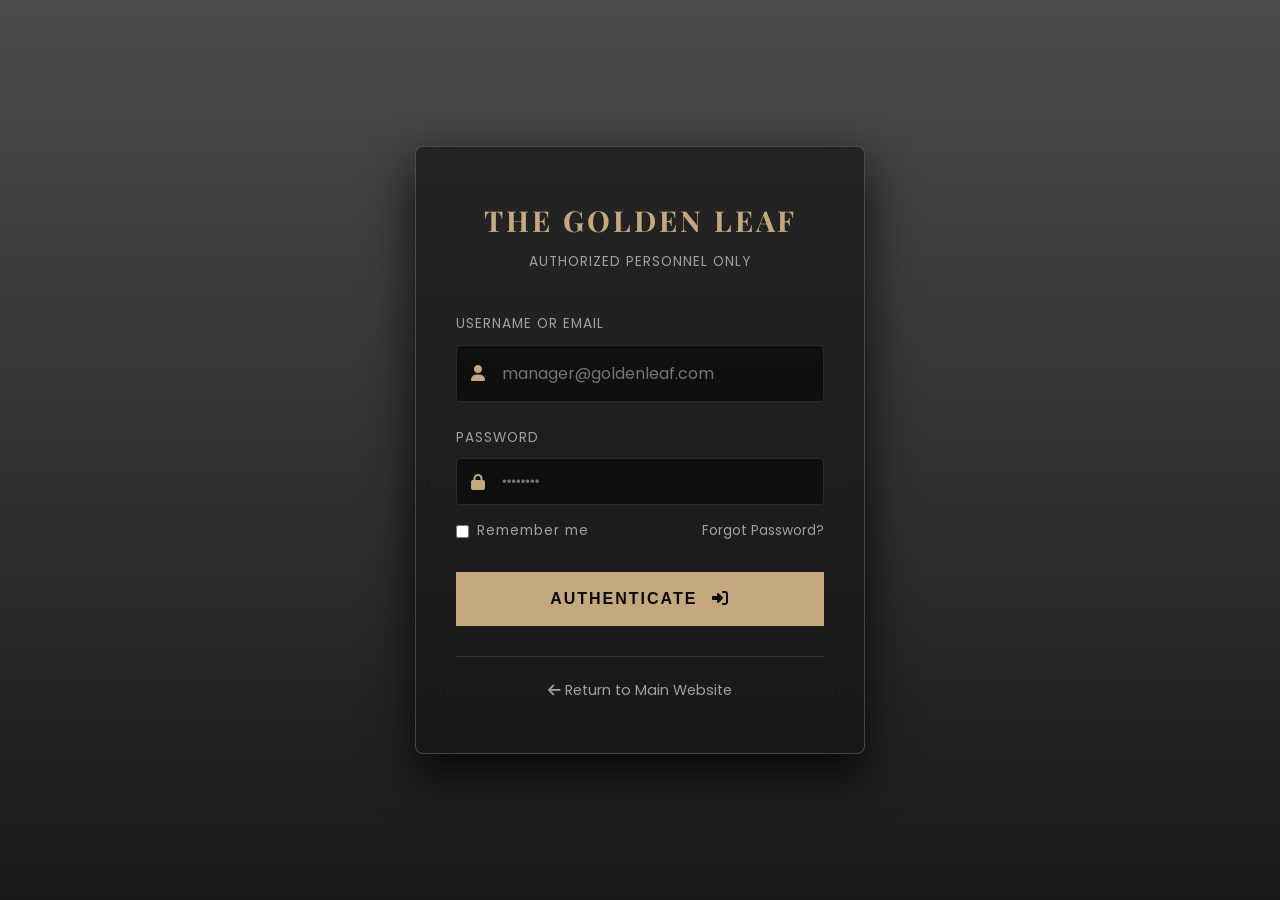
<file: pages/login.html>
<!DOCTYPE html>
<html lang="en">
<head>
    <meta charset="UTF-8">
    <meta name="viewport" content="width=device-width, initial-scale=1.0, maximum-scale=1.0, user-scalable=no">
    <title>Staff Portal Login | The Golden Leaf</title>
    
    <!-- Google Fonts & Icons -->
    <link href="https://fonts.googleapis.com/css2?family=Playfair+Display:wght@600;700&family=Poppins:wght@300;400;500;600&display=swap" rel="stylesheet">
    <link rel="stylesheet" href="https://cdnjs.cloudflare.com/ajax/libs/font-awesome/6.4.0/css/all.min.css">
    
    <!-- Shared Styles -->
    <link rel="stylesheet" href="../assets/css/style.css">
    <link rel="stylesheet" href="../assets/css/admin.css">
</head>
<body class="login-body">

    <div class="login-container">
        <div class="login-card">
            <div class="login-header">
                <h2>THE GOLDEN LEAF</h2>
                <p>Authorized Personnel Only</p>
            </div>
            
            <form id="adminLoginForm" class="login-form">
                <div class="form-group">
                    <label for="adminUsername">Username or Email</label>
                    <div class="input-with-icon">
                        <i class="fas fa-user"></i>
                        <input type="text" id="adminUsername" required placeholder="manager@goldenleaf.com">
                    </div>
                </div>
                
                <div class="form-group">
                    <label for="adminPassword">Password</label>
                    <div class="input-with-icon">
                        <i class="fas fa-lock"></i>
                        <input type="password" id="adminPassword" required placeholder="••••••••">
                    </div>
                </div>
                
                <div class="form-group login-options">
                    <label class="remember-me">
                        <input type="checkbox"> Remember me
                    </label>
                    <a href="#" class="forgot-password">Forgot Password?</a>
                </div>

                <button type="submit" class="btn-submit" id="loginBtn">
                    Authenticate <i class="fas fa-sign-in-alt" style="margin-left: 8px;"></i>
                </button>
            </form>
            
            <div class="login-footer">
                <a href="../index.html"><i class="fas fa-arrow-left"></i> Return to Main Website</a>
            </div>
        </div>
    </div>

    <!-- Mock Login Logic -->
    <script>
        document.addEventListener('DOMContentLoaded', () => {
            const loginForm = document.getElementById('adminLoginForm');
            const loginBtn = document.getElementById('loginBtn');

            loginForm.addEventListener('submit', (e) => {
                e.preventDefault();
                
                // Button loading state UX
                const originalText = loginBtn.innerHTML;
                loginBtn.innerHTML = '<i class="fas fa-circle-notch fa-spin"></i> Verifying...';
                loginBtn.style.opacity = '0.8';
                loginBtn.style.cursor = 'not-allowed';

                // Simulate network delay (1.5 seconds) for realism
                setTimeout(() => {
                    // Redirect to Admin Dashboard
                    window.location.href = 'admin.html';
                }, 1500);
            });
        });
    </script>
</body>
</html>
</file>
<file: assets/css/style.css>
/* --- CSS VARIABLES & THEME --- */
:root {
    --primary-gold: #c5a880;
    --primary-gold-hover: #d4b78f;
    --dark-bg: #0a0a0a;
    --surface-bg: #141414;
    --surface-light: #1e1e1e;
    --text-light: #f5f5f5;
    --text-muted: #a0a0a0;
    --border-color: #2a2a2a;
    --font-heading: 'Playfair Display', serif;
    --font-body: 'Poppins', sans-serif;
    --transition-fast: all 0.3s ease;
    --transition-smooth: all 0.5s cubic-bezier(0.4, 0, 0.2, 1);
    --shadow-premium: 0 10px 30px rgba(0, 0, 0, 0.5);
}

/* --- RESET & BASE --- */
*, 
*::before, 
*::after {
    margin: 0;
    padding: 0;
    box-sizing: border-box;
}

html {
    scroll-behavior: smooth;
    overflow-x: hidden;
}

body {
    font-family: var(--font-body);
    background-color: var(--dark-bg);
    color: var(--text-light);
    line-height: 1.6;
    overflow-x: hidden;
    width: 100%;
}

img {
    max-width: 100%;
    height: auto;
    display: block;
}

ul {
    list-style: none;
}

a {
    text-decoration: none;
    color: inherit;
}

/* --- UTILITIES --- */
.hidden {
    display: none !important;
}

.section-header {
    text-align: center;
    margin-bottom: 60px;
}

.section-header h2 {
    font-family: var(--font-heading);
    font-size: 3rem;
    color: var(--primary-gold);
    margin-bottom: 10px;
    font-weight: 700;
}

.section-header p {
    color: var(--text-muted);
    font-size: 1.1rem;
    letter-spacing: 1px;
    text-transform: uppercase;
}

/* --- BUTTONS --- */
.btn-primary {
    display: inline-block;
    background-color: var(--primary-gold);
    color: var(--dark-bg);
    padding: 14px 35px;
    font-weight: 600;
    text-transform: uppercase;
    font-size: 0.9rem;
    letter-spacing: 1.5px;
    border: 1px solid var(--primary-gold);
    transition: var(--transition-fast);
    cursor: pointer;
}

.btn-primary:hover {
    background-color: transparent;
    color: var(--primary-gold);
}

.btn-secondary {
    display: inline-block;
    background-color: transparent;
    color: var(--text-light);
    padding: 14px 35px;
    font-weight: 500;
    text-transform: uppercase;
    font-size: 0.9rem;
    letter-spacing: 1.5px;
    border: 1px solid var(--text-light);
    margin-right: 15px;
    transition: var(--transition-fast);
    cursor: pointer;
}

.btn-secondary:hover {
    background-color: var(--text-light);
    color: var(--dark-bg);
}

/* --- TOP AI BANNER --- */
.ai-top-banner {
    background-color: var(--surface-bg);
    text-align: center;
    padding: 8px 0;
    border-bottom: 1px solid var(--border-color);
    font-size: 0.85rem;
    color: var(--text-muted);
}

.btn-text {
    background: none;
    border: none;
    color: var(--primary-gold);
    font-family: inherit;
    font-weight: 600;
    cursor: pointer;
    margin-left: 10px;
    transition: var(--transition-fast);
}

.btn-text:hover {
    color: var(--primary-gold-hover);
    text-decoration: underline;
}

/* --- NAVBAR --- */
.navbar {
    position: sticky;
    top: 0;
    left: 0;
    width: 100%;
    display: flex;
    justify-content: space-between;
    align-items: center;
    padding: 20px 8%;
    background-color: rgba(10, 10, 10, 0.95);
    backdrop-filter: blur(10px);
    border-bottom: 1px solid var(--border-color);
    z-index: 1000;
    transition: var(--transition-fast);
}

.logo a {
    font-family: var(--font-heading);
    font-size: 1.6rem;
    color: var(--primary-gold);
    letter-spacing: 3px;
    font-weight: 700;
}

.nav-links {
    display: flex;
    align-items: center;
}

.nav-links a {
    margin-left: 35px;
    font-size: 0.85rem;
    text-transform: uppercase;
    letter-spacing: 1px;
    font-weight: 500;
    transition: var(--transition-fast);
}

.nav-links a:hover, 
.nav-links a.active {
    color: var(--primary-gold);
}

.btn-reserve-nav {
    border: 1px solid var(--primary-gold);
    padding: 10px 24px;
    color: var(--primary-gold) !important;
}

.btn-reserve-nav:hover {
    background-color: var(--primary-gold);
    color: var(--dark-bg) !important;
}

.menu-toggle {
    display: none;
    background: none;
    border: none;
    color: var(--primary-gold);
    font-size: 1.8rem;
    cursor: pointer;
}

/* --- HERO SECTION --- */
.hero-section {
    min-height: 90vh;
    background: linear-gradient(rgba(0, 0, 0, 0.7), rgba(0, 0, 0, 0.9)), 
                url('https://images.unsplash.com/photo-1514933651103-005eec06c04b?q=80&w=1920') no-repeat center center/cover;
    display: flex;
    align-items: center;
    padding: 0 8%;
}

.hero-content {
    max-width: 700px;
}

.hero-subtitle {
    color: var(--primary-gold);
    letter-spacing: 5px;
    margin-bottom: 20px;
    font-weight: 500;
    font-size: 1rem;
}

.hero-title {
    font-family: var(--font-heading);
    font-size: 4.5rem;
    line-height: 1.1;
    margin-bottom: 25px;
}

.hero-description {
    color: var(--text-muted);
    font-size: 1.1rem;
    margin-bottom: 40px;
    max-width: 550px;
}

/* --- LIVE AVAILABILITY BANNER --- */
.live-availability-banner {
    background-color: var(--primary-gold);
    padding: 25px 0;
}

.availability-container {
    display: flex;
    justify-content: space-around;
    align-items: center;
    max-width: 1200px;
    margin: 0 auto;
}

.stat {
    text-align: center;
    color: var(--dark-bg);
}

.stat i {
    font-size: 1.8rem;
    margin-bottom: 10px;
}

.stat span {
    display: block;
    font-size: 2.2rem;
    font-weight: 700;
    font-family: var(--font-heading);
    line-height: 1;
}

.stat p {
    font-size: 0.9rem;
    font-weight: 600;
    text-transform: uppercase;
    letter-spacing: 1px;
}

/* --- FEATURES SECTION --- */
.features-section {
    padding: 100px 8%;
    background-color: var(--surface-bg);
}

.features-grid {
    display: grid;
    grid-template-columns: repeat(auto-fit, minmax(250px, 1fr));
    gap: 30px;
}

.feature-card {
    background-color: var(--dark-bg);
    padding: 40px 30px;
    text-align: center;
    border: 1px solid var(--border-color);
    transition: var(--transition-smooth);
}

.feature-card:hover {
    transform: translateY(-10px);
    border-color: var(--primary-gold);
    box-shadow: var(--shadow-premium);
}

.feature-card i {
    font-size: 2.5rem;
    color: var(--primary-gold);
    margin-bottom: 20px;
}

.feature-card h3 {
    font-family: var(--font-heading);
    font-size: 1.5rem;
    margin-bottom: 15px;
}

.feature-card p {
    color: var(--text-muted);
    font-size: 0.95rem;
}

/* --- CHEF SECTION --- */
.chef-section {
    padding: 100px 8%;
    background-color: var(--dark-bg);
}

.chef-container {
    display: flex;
    align-items: center;
    gap: 60px;
    background-color: var(--surface-bg);
    border: 1px solid var(--border-color);
}

.chef-image {
    width: 45%;
}

.chef-image img {
    width: 100%;
    height: 100%;
    object-fit: cover;
}

.chef-info {
    width: 55%;
    padding: 50px;
}

.chef-info h2 {
    color: var(--primary-gold);
    text-transform: uppercase;
    font-size: 1rem;
    letter-spacing: 2px;
    margin-bottom: 10px;
}

.chef-info h3 {
    font-family: var(--font-heading);
    font-size: 3rem;
    margin-bottom: 20px;
}

.chef-info p {
    color: var(--text-muted);
    margin-bottom: 30px;
    font-size: 1.05rem;
}

.signature {
    max-width: 150px;
    filter: invert(1);
    opacity: 0.8;
}

/* --- MENU SECTION --- */
.menu-section {
    padding: 100px 8%;
    background-color: var(--surface-bg);
}

.menu-filters {
    display: flex;
    justify-content: center;
    flex-wrap: wrap;
    gap: 15px;
    margin-bottom: 60px;
}

.filter-btn {
    background: transparent;
    border: 1px solid var(--border-color);
    color: var(--text-light);
    padding: 10px 25px;
    font-family: var(--font-body);
    font-size: 0.9rem;
    cursor: pointer;
    text-transform: uppercase;
    letter-spacing: 1px;
    transition: var(--transition-fast);
}

.filter-btn:hover, 
.filter-btn.active {
    background-color: var(--primary-gold);
    color: var(--dark-bg);
    border-color: var(--primary-gold);
}

.menu-grid {
    display: grid;
    grid-template-columns: repeat(auto-fit, minmax(400px, 1fr));
    gap: 30px;
}

/* Menu items injected by JS */
.menu-item {
    display: flex;
    border-bottom: 1px dashed var(--border-color);
    padding-bottom: 20px;
    animation: fadeIn 0.5s ease forwards;
}

.menu-item-info {
    width: 100%;
}

.menu-title-row {
    display: flex;
    justify-content: space-between;
    align-items: baseline;
    margin-bottom: 8px;
}

.menu-title-row h4 {
    font-family: var(--font-heading);
    font-size: 1.3rem;
    color: var(--text-light);
}

.menu-price {
    color: var(--primary-gold);
    font-weight: 600;
    font-size: 1.2rem;
}

.menu-desc {
    color: var(--text-muted);
    font-size: 0.9rem;
}

/* --- GALLERY SECTION --- */
.gallery-section {
    padding: 100px 8%;
    background-color: var(--dark-bg);
}

.masonry-gallery {
    display: grid;
    grid-template-columns: repeat(auto-fit, minmax(300px, 1fr));
    grid-auto-rows: 250px;
    gap: 20px;
}

.gallery-item {
    overflow: hidden;
    position: relative;
    border: 1px solid var(--border-color);
}

.gallery-item.large {
    grid-column: span 2;
    grid-row: span 2;
}

.gallery-item.tall {
    grid-row: span 2;
}

.gallery-item img {
    width: 100%;
    height: 100%;
    object-fit: cover;
    transition: var(--transition-smooth);
}

.gallery-item:hover img {
    transform: scale(1.1);
    filter: brightness(0.7);
}

/* --- TESTIMONIALS --- */
.testimonials-section {
    padding: 100px 8%;
    background-color: var(--surface-bg);
}

.reviews-container {
    display: grid;
    grid-template-columns: repeat(auto-fit, minmax(300px, 1fr));
    gap: 30px;
}

.review-card {
    background-color: var(--dark-bg);
    padding: 40px 30px;
    border: 1px solid var(--border-color);
    border-radius: 4px;
}

.reviewer {
    display: flex;
    align-items: center;
    gap: 15px;
    margin-bottom: 20px;
}

.reviewer img {
    width: 60px;
    height: 60px;
    border-radius: 50%;
    border: 2px solid var(--primary-gold);
}

.reviewer h4 {
    font-family: var(--font-heading);
    font-size: 1.2rem;
}

.stars {
    color: var(--primary-gold);
    font-size: 0.9rem;
}

.review-card p {
    color: var(--text-muted);
    font-style: italic;
    font-size: 0.95rem;
}

/* --- BOOKING SECTION --- */
.booking-section {
    padding: 100px 8%;
    background: linear-gradient(rgba(0, 0, 0, 0.8), rgba(0, 0, 0, 0.9)), 
                url('https://images.unsplash.com/photo-1554118811-1e0d58224f24?q=80&w=1920') no-repeat center center/fixed;
}

.booking-container {
    display: flex;
    background-color: var(--dark-bg);
    border: 1px solid var(--primary-gold);
    box-shadow: var(--shadow-premium);
}

.booking-info {
    width: 40%;
    padding: 60px 50px;
    background-color: var(--surface-bg);
    border-right: 1px solid var(--border-color);
    display: flex;
    flex-direction: column;
    justify-content: center;
}

.booking-info h2 {
    font-family: var(--font-heading);
    color: var(--primary-gold);
    font-size: 2.5rem;
    margin-bottom: 20px;
}

.booking-info p {
    color: var(--text-muted);
    margin-bottom: 40px;
}

.contact-details p {
    margin-bottom: 20px;
    font-size: 1rem;
    display: flex;
    align-items: center;
    gap: 15px;
    color: var(--text-light);
}

.contact-details i {
    color: var(--primary-gold);
    font-size: 1.2rem;
}

.booking-form-wrapper {
    width: 60%;
    padding: 60px 50px;
}

.form-row {
    display: flex;
    gap: 25px;
    margin-bottom: 25px;
}

.form-group {
    width: 100%;
    margin-bottom: 25px;
}

.form-row .form-group {
    margin-bottom: 0;
}

label {
    display: block;
    color: var(--text-muted);
    font-size: 0.85rem;
    text-transform: uppercase;
    letter-spacing: 1px;
    margin-bottom: 10px;
}

input[type="text"],
input[type="tel"],
input[type="email"],
input[type="date"],
input[type="number"],
select {
    width: 100%;
    background-color: transparent;
    border: none;
    border-bottom: 1px solid var(--border-color);
    padding: 12px 0;
    color: var(--text-light);
    font-family: var(--font-body);
    font-size: 1rem;
    transition: var(--transition-fast);
}

input:focus, 
select:focus {
    outline: none;
    border-bottom-color: var(--primary-gold);
}

select option {
    background-color: var(--surface-bg);
    color: var(--text-light);
}

/* Checkbox Styles */
.checkbox-group {
    display: flex;
    gap: 20px;
    flex-wrap: wrap;
}

.checkbox-group label {
    display: flex;
    align-items: center;
    gap: 8px;
    text-transform: none;
    font-size: 0.95rem;
    letter-spacing: 0;
    cursor: pointer;
}

.terms-group {
    margin-top: 30px;
    margin-bottom: 30px;
}

.terms-label {
    display: flex;
    align-items: center;
    gap: 10px;
    text-transform: none;
    letter-spacing: 0;
}

.terms-label a {
    color: var(--primary-gold);
    text-decoration: underline;
}

.btn-submit {
    width: 100%;
    background-color: var(--primary-gold);
    color: var(--dark-bg);
    border: none;
    padding: 18px;
    font-size: 1rem;
    font-weight: 600;
    text-transform: uppercase;
    letter-spacing: 2px;
    cursor: pointer;
    transition: var(--transition-fast);
}

.btn-submit:hover {
    background-color: var(--primary-gold-hover);
}

/* --- SUCCESS MODAL --- */
.modal-overlay {
    position: fixed;
    top: 0;
    left: 0;
    width: 100%;
    height: 100%;
    background-color: rgba(0, 0, 0, 0.9);
    display: flex;
    justify-content: center;
    align-items: center;
    z-index: 2000;
}

.modal-content {
    background-color: var(--surface-bg);
    padding: 50px;
    border: 1px solid var(--primary-gold);
    text-align: center;
    max-width: 500px;
    width: 90%;
    animation: zoomIn 0.4s ease forwards;
}

.success-icon {
    font-size: 4rem;
    color: #4BB543;
    margin-bottom: 20px;
}

.modal-content h2 {
    font-family: var(--font-heading);
    font-size: 2rem;
    margin-bottom: 15px;
}

.highlight {
    color: var(--primary-gold);
    font-weight: 500;
}

.receipt-box {
    background-color: var(--dark-bg);
    border: 1px dashed var(--border-color);
    padding: 20px;
    margin: 25px 0;
    text-align: left;
}

.receipt-box p {
    margin-bottom: 10px;
    font-size: 0.95rem;
}

.modal-actions {
    display: flex;
    justify-content: center;
    gap: 15px;
}

/* --- FLOATING AI BUTTON --- */
.floating-ai-btn {
    position: fixed;
    bottom: 30px;
    right: 30px;
    background-color: var(--primary-gold);
    border: none;
    border-radius: 50px;
    padding: 12px 25px 12px 15px;
    display: flex;
    align-items: center;
    gap: 12px;
    cursor: pointer;
    box-shadow: 0 5px 20px rgba(197, 168, 128, 0.4);
    z-index: 1500;
    transition: var(--transition-fast);
    animation: pulseGlow 2s infinite;
}

.floating-ai-btn:hover {
    transform: translateY(-5px);
}

.ai-avatar {
    background-color: var(--dark-bg);
    width: 35px;
    height: 35px;
    border-radius: 50%;
    display: flex;
    justify-content: center;
    align-items: center;
    font-size: 1.1rem;
}

.ai-text {
    color: var(--dark-bg);
    font-weight: 600;
    font-size: 0.95rem;
}

/* --- FOOTER --- */
.premium-footer {
    background-color: var(--dark-bg);
    border-top: 1px solid var(--border-color);
    padding: 80px 8% 20px;
}

.footer-grid {
    display: grid;
    grid-template-columns: 2fr 1fr 1.5fr 1.5fr;
    gap: 50px;
    margin-bottom: 60px;
}

.footer-logo {
    font-family: var(--font-heading);
    font-size: 1.5rem;
    color: var(--primary-gold);
    letter-spacing: 2px;
    font-weight: 700;
    display: block;
    margin-bottom: 20px;
}

.footer-brand p {
    color: var(--text-muted);
    font-size: 0.95rem;
    margin-bottom: 25px;
}

.social-links a {
    display: inline-block;
    width: 40px;
    height: 40px;
    border: 1px solid var(--border-color);
    border-radius: 50%;
    text-align: center;
    line-height: 40px;
    margin-right: 10px;
    color: var(--text-light);
    transition: var(--transition-fast);
}

.social-links a:hover {
    background-color: var(--primary-gold);
    color: var(--dark-bg);
    border-color: var(--primary-gold);
}

.footer-links h4,
.footer-contact h4,
.footer-newsletter h4 {
    color: var(--text-light);
    font-size: 1.1rem;
    margin-bottom: 25px;
    text-transform: uppercase;
    letter-spacing: 1px;
}

.footer-links ul li,
.footer-contact ul li {
    margin-bottom: 12px;
    color: var(--text-muted);
    font-size: 0.95rem;
}

.footer-links ul li a {
    transition: var(--transition-fast);
}

.footer-links ul li a:hover {
    color: var(--primary-gold);
    padding-left: 5px;
}

.admin-link {
    color: #ffaa00 !important;
}

.newsletter-form {
    display: flex;
    margin-top: 15px;
}

.newsletter-form input {
    width: 100%;
    background-color: var(--surface-bg);
    border: 1px solid var(--border-color);
    padding: 12px 15px;
    color: var(--text-light);
}

.newsletter-form input:focus {
    outline: none;
    border-color: var(--primary-gold);
}

.newsletter-form button {
    background-color: var(--primary-gold);
    color: var(--dark-bg);
    border: none;
    padding: 0 20px;
    cursor: pointer;
    transition: var(--transition-fast);
}

.newsletter-form button:hover {
    background-color: var(--primary-gold-hover);
}

.footer-bottom {
    border-top: 1px solid var(--border-color);
    padding-top: 20px;
    display: flex;
    justify-content: space-between;
    color: var(--text-muted);
    font-size: 0.85rem;
}

.legal-links a {
    margin-left: 20px;
}

.legal-links a:hover {
    color: var(--primary-gold);
}

/* --- KEYFRAMES --- */
@keyframes fadeIn {
    from { opacity: 0; transform: translateY(10px); }
    to { opacity: 1; transform: translateY(0); }
}

@keyframes zoomIn {
    from { opacity: 0; transform: scale(0.9); }
    to { opacity: 1; transform: scale(1); }
}

@keyframes pulseGlow {
    0% { box-shadow: 0 0 0 0 rgba(197, 168, 128, 0.7); }
    70% { box-shadow: 0 0 0 15px rgba(197, 168, 128, 0); }
    100% { box-shadow: 0 0 0 0 rgba(197, 168, 128, 0); }
}
</file>
<file: assets/css/admin.css>
/* --- ADMIN LAYOUT --- */
.admin-body {
    display: flex;
    min-height: 100vh;
    background-color: #050505;
    overflow-x: hidden;
}

.admin-sidebar {
    width: 260px;
    background-color: var(--surface-bg);
    border-right: 1px solid var(--border-color);
    display: flex;
    flex-direction: column;
    position: fixed;
    height: 100vh;
    z-index: 100;
}

.sidebar-logo {
    padding: 30px 20px;
    border-bottom: 1px solid var(--border-color);
    text-align: center;
}

.sidebar-logo h2 {
    font-family: var(--font-heading);
    color: var(--primary-gold);
    font-size: 1.2rem;
    letter-spacing: 2px;
}

.sidebar-logo p {
    color: var(--text-muted);
    font-size: 0.8rem;
    text-transform: uppercase;
    margin-top: 5px;
}

.sidebar-nav {
    flex: 1;
    padding: 20px 0;
}

.sidebar-nav a {
    display: flex;
    align-items: center;
    padding: 15px 25px;
    color: var(--text-light);
    font-size: 0.95rem;
    transition: var(--transition-fast);
}

.sidebar-nav a i {
    width: 25px;
    color: var(--text-muted);
}

.sidebar-nav a:hover,
.sidebar-nav a.active {
    background-color: rgba(197, 168, 128, 0.1);
    color: var(--primary-gold);
    border-right: 3px solid var(--primary-gold);
}

.sidebar-nav a.active i {
    color: var(--primary-gold);
}

.sidebar-bottom {
    padding: 20px;
    border-top: 1px solid var(--border-color);
}

.sidebar-bottom a {
    color: var(--text-muted);
    font-size: 0.9rem;
}

.sidebar-bottom a:hover {
    color: var(--primary-gold);
}

/* --- MAIN CONTENT --- */
.admin-main {
    margin-left: 260px;
    width: calc(100% - 260px);
    padding: 30px 40px;
}

.admin-header {
    display: flex;
    justify-content: space-between;
    align-items: center;
    margin-bottom: 40px;
}

.admin-header h1 {
    font-family: var(--font-heading);
    color: var(--text-light);
    font-size: 2rem;
}

.admin-header p {
    color: var(--text-muted);
    font-size: 0.9rem;
}

.admin-profile {
    display: flex;
    align-items: center;
    gap: 15px;
}

.admin-profile img {
    width: 45px;
    border-radius: 50%;
    border: 2px solid var(--primary-gold);
}

/* --- STATS GRID --- */
.stats-grid {
    display: grid;
    grid-template-columns: repeat(auto-fit, minmax(220px, 1fr));
    gap: 25px;
    margin-bottom: 40px;
}

.stat-card {
    background-color: var(--surface-bg);
    border: 1px solid var(--border-color);
    padding: 25px;
    display: flex;
    align-items: center;
    gap: 20px;
    border-radius: 6px;
    transition: var(--transition-fast);
}

.stat-card:hover {
    border-color: var(--primary-gold);
}

.stat-card i {
    font-size: 2.5rem;
    color: var(--primary-gold);
}

.stat-info h3 {
    font-size: 0.85rem;
    color: var(--text-muted);
    text-transform: uppercase;
    letter-spacing: 1px;
}

.stat-info p {
    font-size: 1.8rem;
    font-weight: 600;
    color: var(--text-light);
}

/* --- TABLE CONTROLS --- */
.table-controls {
    display: flex;
    justify-content: space-between;
    align-items: center;
    margin-bottom: 25px;
    flex-wrap: wrap;
    gap: 20px;
}

.search-box {
    position: relative;
    width: 350px;
}

.search-box i {
    position: absolute;
    left: 15px;
    top: 50%;
    transform: translateY(-50%);
    color: var(--text-muted);
}

.search-box input {
    width: 100%;
    background-color: var(--surface-bg);
    border: 1px solid var(--border-color);
    padding: 12px 15px 12px 45px;
    color: var(--text-light);
    border-radius: 4px;
}

.search-box input:focus {
    outline: none;
    border-color: var(--primary-gold);
}

.filter-actions {
    display: flex;
    gap: 15px;
}

.filter-actions select {
    background-color: var(--surface-bg);
    border: 1px solid var(--border-color);
    padding: 10px 15px;
    color: var(--text-light);
    border-radius: 4px;
}

/* --- DATA TABLE --- */
.table-container {
    background-color: var(--surface-bg);
    border: 1px solid var(--border-color);
    border-radius: 6px;
    overflow-x: auto; /* Enables horizontal scroll strictly for table on small screens */
}

.premium-table {
    width: 100%;
    border-collapse: collapse;
    text-align: left;
    min-width: 900px; /* Prevents columns from squishing too much */
}

.premium-table th {
    background-color: rgba(0, 0, 0, 0.3);
    color: var(--text-muted);
    padding: 18px 25px;
    font-size: 0.85rem;
    text-transform: uppercase;
    letter-spacing: 1px;
    border-bottom: 2px solid var(--border-color);
}

.premium-table td {
    padding: 18px 25px;
    font-size: 0.95rem;
    border-bottom: 1px solid var(--border-color);
    vertical-align: middle;
}

.premium-table tr:hover {
    background-color: rgba(255, 255, 255, 0.02);
}

.customer-cell {
    display: flex;
    flex-direction: column;
}

.customer-cell span {
    font-weight: 500;
}

.customer-cell small {
    color: var(--text-muted);
    font-size: 0.8rem;
}

/* --- BADGES (Phase 5) --- */
.badge {
    padding: 5px 12px;
    border-radius: 30px;
    font-size: 0.75rem;
    font-weight: 600;
    text-transform: uppercase;
    letter-spacing: 0.5px;
}

.badge.confirmed { background-color: rgba(66, 153, 225, 0.15); color: #63b3ed; border: 1px solid #63b3ed; }
.badge.pending { background-color: rgba(237, 137, 54, 0.15); color: #f6ad55; border: 1px solid #f6ad55; }
.badge.completed { background-color: rgba(72, 187, 120, 0.15); color: #68d391; border: 1px solid #68d391; }
.badge.cancelled { background-color: rgba(245, 101, 101, 0.15); color: #fc8181; border: 1px solid #fc8181; }

/* --- ACTION BUTTONS --- */
.action-select {
    background-color: var(--dark-bg);
    color: var(--text-light);
    border: 1px solid var(--border-color);
    padding: 6px 10px;
    font-size: 0.8rem;
    border-radius: 4px;
    cursor: pointer;
}

.empty-state {
    text-align: center;
    padding: 60px 20px;
    color: var(--text-muted);
}

.empty-state i {
    font-size: 3rem;
    margin-bottom: 15px;
    opacity: 0.5;
}

/* --- RESPONSIVE ADMIN DASHBOARD --- */
@media screen and (max-width: 992px) {
    .admin-sidebar {
        width: 80px;
    }
    .sidebar-logo h2, .sidebar-logo p, .sidebar-nav a span, .sidebar-bottom span {
        display: none;
    }
    .sidebar-nav a { justify-content: center; padding: 20px 0; }
    .sidebar-nav a i { margin: 0; }
    .admin-main { margin-left: 80px; width: calc(100% - 80px); }
}

@media screen and (max-width: 768px) {
    .table-controls { flex-direction: column; align-items: stretch; }
    .search-box { width: 100%; }
}
/* --- LOGIN PAGE STYLES --- */
.login-body {
    background: linear-gradient(rgba(0, 0, 0, 0.7), rgba(0, 0, 0, 0.9)), 
                url('https://images.unsplash.com/photo-1517248135467-4c7edcad34c4?q=80&w=1920') no-repeat center center/cover;
    height: 100vh;
    display: flex;
    justify-content: center;
    align-items: center;
    overflow: hidden;
}

.login-container {
    width: 100%;
    padding: 0 20px;
    display: flex;
    justify-content: center;
}

.login-card {
    background: rgba(20, 20, 20, 0.65);
    backdrop-filter: blur(15px);
    -webkit-backdrop-filter: blur(15px);
    border: 1px solid rgba(197, 168, 128, 0.3);
    padding: 50px 40px;
    width: 100%;
    max-width: 450px;
    border-radius: 8px;
    box-shadow: 0 20px 50px rgba(0, 0, 0, 0.8);
    animation: fadeIn 0.8s ease forwards;
}

.login-header {
    text-align: center;
    margin-bottom: 40px;
}

.login-header h2 {
    font-family: var(--font-heading);
    color: var(--primary-gold);
    font-size: 1.8rem;
    letter-spacing: 3px;
    margin-bottom: 8px;
}

.login-header p {
    color: var(--text-muted);
    font-size: 0.85rem;
    text-transform: uppercase;
    letter-spacing: 1px;
}

.input-with-icon {
    position: relative;
    width: 100%;
}

.input-with-icon i {
    position: absolute;
    left: 15px;
    top: 50%;
    transform: translateY(-50%);
    color: var(--primary-gold);
}

.input-with-icon input {
    width: 100%;
    background-color: rgba(0, 0, 0, 0.5);
    border: 1px solid var(--border-color);
    padding: 15px 15px 15px 45px;
    color: var(--text-light);
    border-radius: 4px;
}

.input-with-icon input:focus {
    border-color: var(--primary-gold);
    background-color: rgba(0, 0, 0, 0.8);
}

.login-options {
    display: flex;
    justify-content: space-between;
    align-items: center;
    margin-top: -10px;
    margin-bottom: 30px;
}

.remember-me {
    display: flex;
    align-items: center;
    gap: 8px;
    color: var(--text-muted);
    font-size: 0.85rem;
    text-transform: none;
    margin: 0;
}

.forgot-password {
    color: var(--text-muted);
    font-size: 0.85rem;
    transition: var(--transition-fast);
}

.forgot-password:hover {
    color: var(--primary-gold);
    text-decoration: underline;
}

.login-footer {
    text-align: center;
    margin-top: 30px;
    padding-top: 20px;
    border-top: 1px solid rgba(255, 255, 255, 0.1);
}

.login-footer a {
    color: var(--text-muted);
    font-size: 0.9rem;
    transition: var(--transition-fast);
}

.login-footer a:hover {
    color: var(--primary-gold);
}

/* Fix mobile scaling for login card */
@media screen and (max-width: 480px) {
    .login-card {
        padding: 40px 25px;
    }
}
</file>
